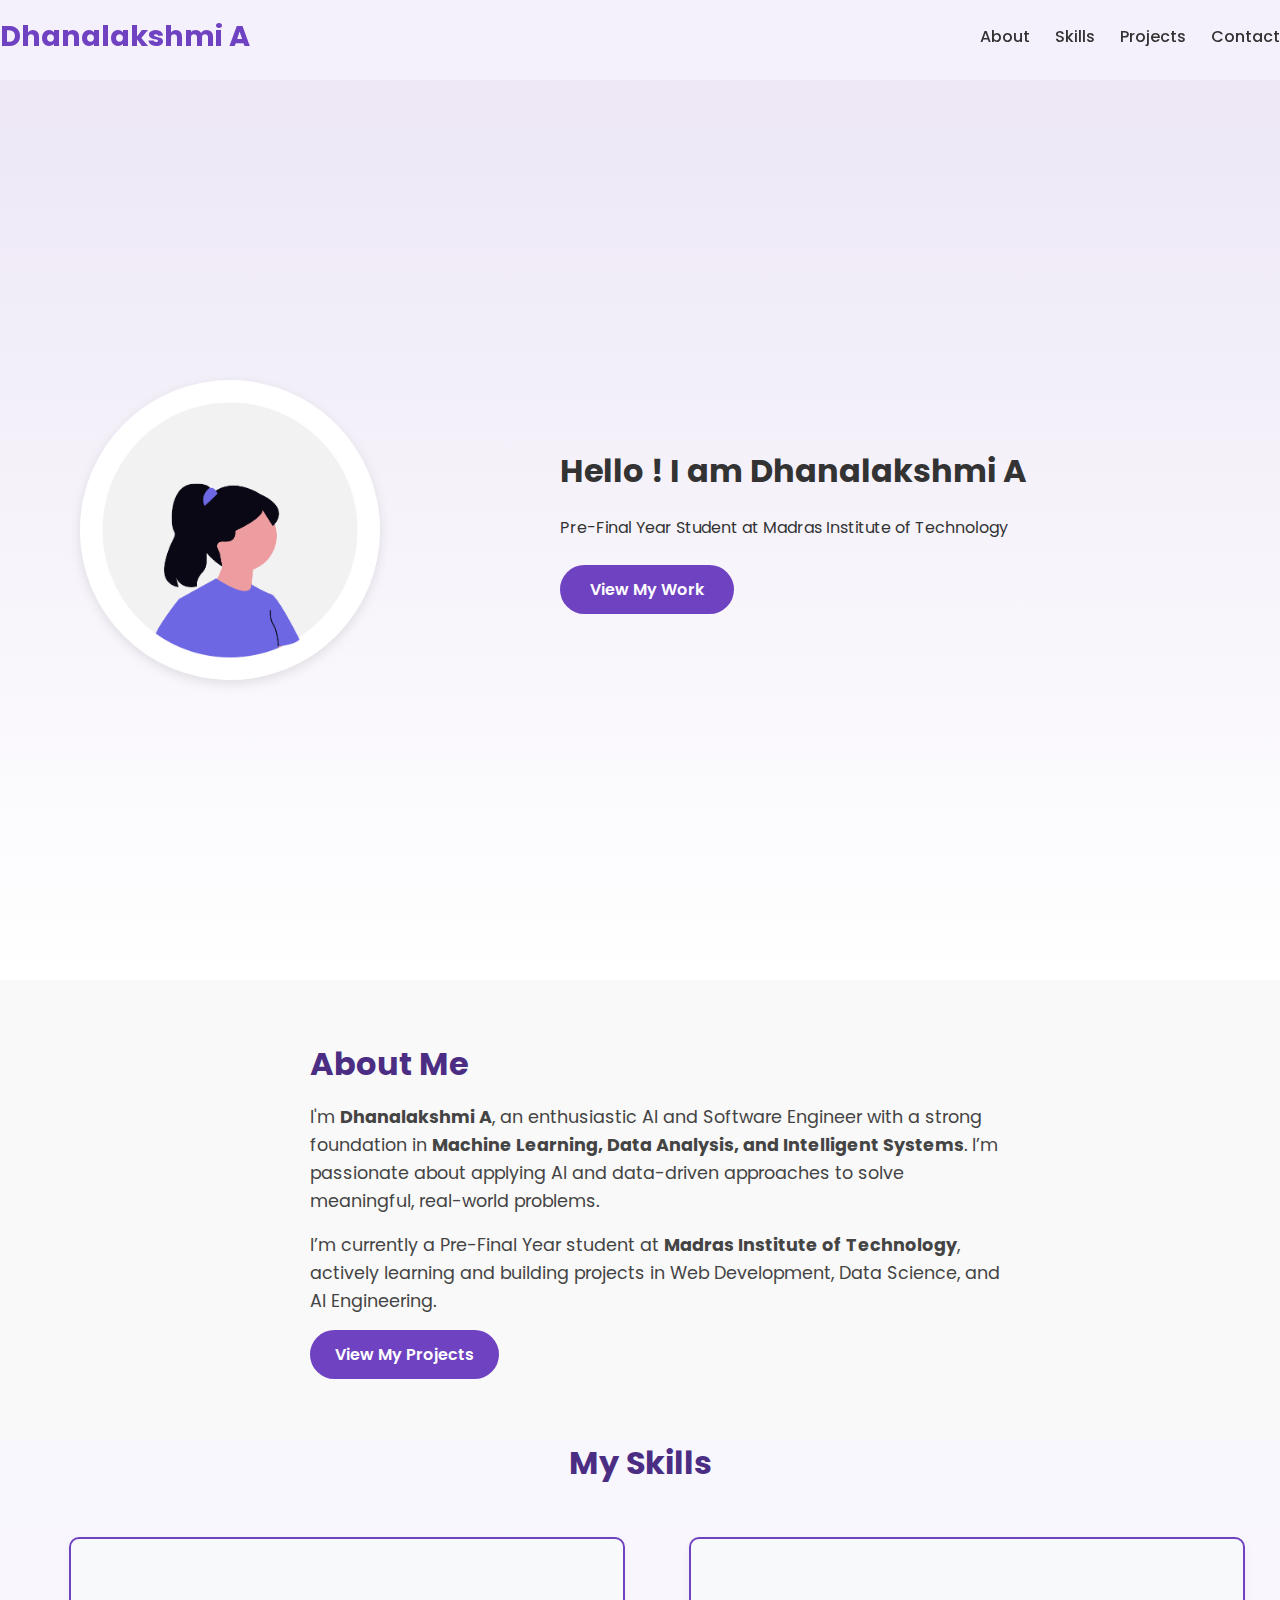
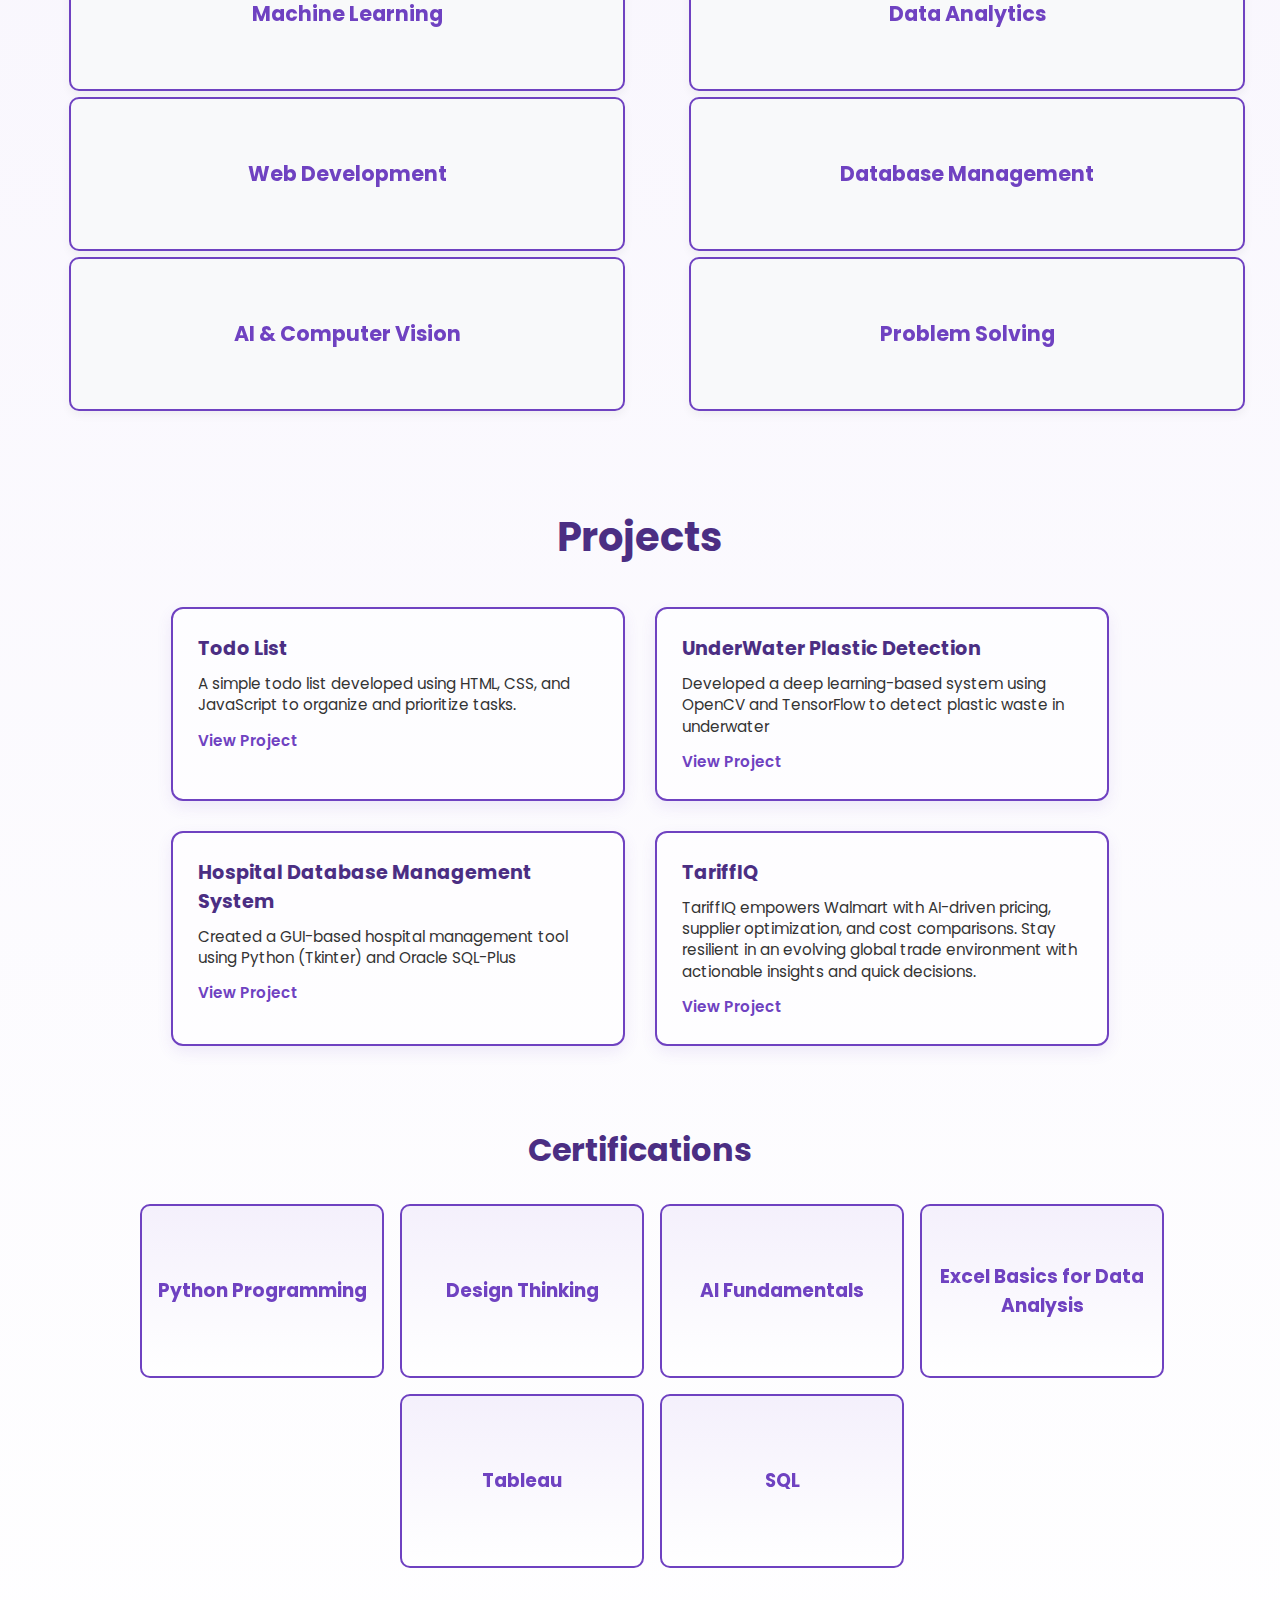
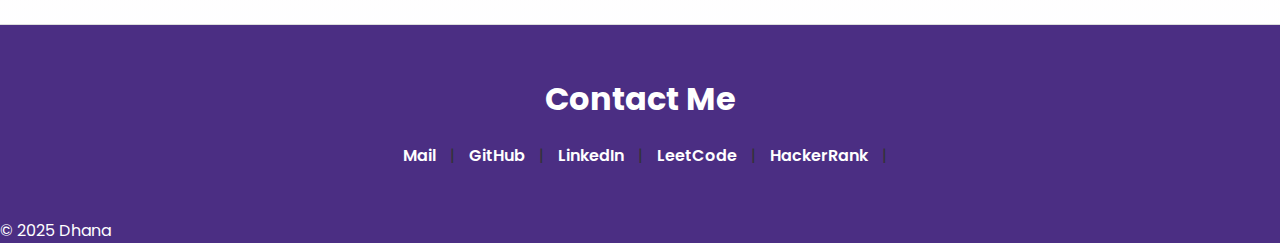
<file: index.html>
<!DOCTYPE html>
<html lang="en">

<head>
    <meta charset="UTF-8">
    <meta name="viewport" content="width=device-width, initial-scale=1.0">
    <title>Dhanalakshmi A</title>
    <link rel="stylesheet" href="https://cdnjs.cloudflare.com/ajax/libs/font-awesome/6.5.0/css/all.min.css">


    <link rel="preconnect" href="https://fonts.googleapis.com">
    <link rel="preconnect" href="https://fonts.gstatic.com" crossorigin>
    <link
        href="https://fonts.googleapis.com/css2?family=Poppins:ital,wght@0,100;0,200;0,300;0,400;0,500;0,600;0,700;0,800;0,900;1,100;1,200;1,300;1,400;1,500;1,600;1,700;1,800;1,900&display=swap"
        rel="stylesheet">

    <link rel="stylesheet" href="style.css">
</head>

<body>
    <!-- <header>
        <nav>
            <h1>Dhanalakshmi A</h1>
            <ul>
                <li>Home</li>
                <li>About</li>
                <li>Projects</li>
                <li>contact</li>
            </ul>
        </nav>
    </header> -->


    <nav class="navbar">
        <!-- Just plain text, no link -->
        <h1 class="navbar-brand">Dhanalakshmi A</h1>

        <ul class="navbar-nav">
            <li><a href="#about-section">About</a></li>
            <li><a href="#skills">Skills</a></li>
            <li><a href="#projects">Projects</a></li>
            <li><a href="#contact">Contact</a></li>
        </ul>
    </nav>


    <!-- <div class="icon">
                <a href="https://www.linkedin.com/in/dhanalakshmi-a-/" target="_blank">
                    <i class="fa-brands fa-linkedin" style="color: rgb(1, 133, 169);font-size: 25px;"></i></a>
                <a href="https://github.com/dhana0020" target="_blank">
                    <i class="fa-brands fa-github" style="color: black;font-size: 25px;"></i></a>


            </div> -->


    <!-- <section id="home">
        <div class="home-left"> <img src="undraw_a-woman-avatar_ifsl.png" alt="Girl Illustration" class="hero-image"> </div>
        <h2 classs="h1">Hello ! I am<span style="color:#007bff "> Dhanalakshmi A </span></h2>
        <p style="font-size: 1.2rem;margin: 15px 0;color: #666;">Pre-Final Year Student at Madras Institute of
            Technology</p>
        <a href="#projects" class="but">View My Work</a>
    </section> -->

<section id="home">
  <div class="home-left">
    <img src="undraw_a-woman-avatar_ifsl.png" alt="girl illustration" class="hero-image">
  </div>
  <div class="home-right">
    <h1>Hello ! I am <span >Dhanalakshmi A</span></h1>
    <p>Pre-Final Year Student at Madras Institute of Technology</p>
    <a href="#projects" class="but">View My Work</a>
  </div>
</section>


    <!-- <section id="about">
        <h2>About Me</h2>
        <p>I’m <span style="color:#007bff ">Dhanalakshmi A</span>,an enthusiastic AI and Software Engineer with a strong foundation in machine learning, data analysis, and
            intelligent
            systems. Proficient in Python, C++, SQL, OpenCV, and YOLO. Keen on applying AI and data-driven approaches to
            solve meaningful, real-world problems across diverse domains</p>

    </section> -->
 <section id="about-section" class="about-section">
  <div class="about-left">
    <!-- <img src="https://cdn-icons-png.flaticon.com/512/2913/2913604.png" alt="Girl Waving" /> -->
  </div>
  <div class="about-right">
    <h2 style="color: #4b2e83;">About Me</h2>
    <p>I'm <strong>Dhanalakshmi A</strong>, an enthusiastic AI and Software Engineer with a strong foundation in
      <strong>Machine Learning, Data Analysis, and Intelligent Systems</strong>.
      I’m passionate about applying AI and data-driven approaches to solve meaningful, real-world problems.</p>
    <p>I’m currently a Pre-Final Year student at
      <strong>Madras Institute of Technology</strong>, actively learning and building projects in Web Development,
      Data Science, and AI Engineering.
    </p>
    <a href="#projects" class="about-btn" >View My Projects</a>
  </div>
</section>



    <section id="skills" class="section text-center">
        <h2 class="section-title">My Skills</h2>

        <div class="skills-grid">
            <!-- Skill 1 -->
            <div class="skill-card">
                <div class="skill-inner">
                    <div class="skill-front">
                        <h3>Machine Learning</h3>
                    </div>
                    <div class="skill-back">
                        <p>Experience with Python, Scikit-Learn, TensorFlow, and YOLO for building ML models.</p>
                    </div>
                </div>
            </div>

            <!-- Skill 2 -->
            <div class="skill-card">
                <div class="skill-inner">
                    <div class="skill-front">
                        <h3>Data Analytics</h3>
                    </div>
                    <div class="skill-back">
                        <p>Data analysis & visualization using Pandas, Matplotlib, Power BI, and SQL.</p>
                    </div>
                </div>
            </div>

            <!-- Skill 3 -->
            <div class="skill-card">
                <div class="skill-inner">
                    <div class="skill-front">
                        <h3>Web Development</h3>
                    </div>
                    <div class="skill-back">
                        <p>Frontend development using HTML, CSS, JavaScript and basic Flask for web apps.</p>
                    </div>
                </div>
            </div>

            <!-- Skill 4 -->
            <div class="skill-card">
                <div class="skill-inner">
                    <div class="skill-front">
                        <h3>Database Management</h3>
                    </div>
                    <div class="skill-back">
                        <p>Experience with SQL, Oracle, and MongoDB for backend data storage.</p>
                    </div>
                </div>
            </div>

            <!-- Skill 5 -->
            <div class="skill-card">
                <div class="skill-inner">
                    <div class="skill-front">
                        <h3>AI & Computer Vision</h3>
                    </div>
                    <div class="skill-back">
                        <p>Worked with OpenCV, YOLO, and TensorFlow for image detection projects.</p>
                    </div>
                </div>
            </div>

            <!-- Skill 6 -->
            <div class="skill-card">
                <div class="skill-inner">
                    <div class="skill-front">
                        <h3>Problem Solving</h3>
                    </div>
                    <div class="skill-back">
                        <p>Strong foundation in data structures & algorithms, 100+ problems solved on LeetCode.</p>
                    </div>
                </div>
            </div>
        </div>
    </section>



    <section id="projects">
        <h2>Projects</h2>
        <div class="projects-grid">

            <div class="project-card">
                <h3>Todo List</h3>

                <p>A simple todo list developed using HTML, CSS, and JavaScript to organize and prioritize tasks.</p>
                <a href="https://dhana0020.github.io/todo_list/" target="_blank">View Project</a>
            </div>
            <div class="project-card">
                <h3>UnderWater Plastic Detection</h3>

                <p>Developed a deep learning-based system using OpenCV and TensorFlow to detect plastic waste in
                    underwater</p>
                <a href="https://huggingface.co/spaces/dhana20/plastic_waste">View Project</a>
            </div>
            <div class="project-card">
                <h3>Hospital Database Management System</h3>

                <p>Created a GUI-based hospital management tool using Python (Tkinter) and Oracle SQL-Plus</p>
                <a href="https://github.com/dhana0020/hospital-database-management/blob/main/login.exe">View Project</a>
            </div>
            <div class="project-card">
                <h3>TariffIQ</h3>

                <p>TariffIQ empowers Walmart with AI-driven pricing, supplier optimization, and cost comparisons. Stay
                    resilient in an evolving global trade environment with actionable insights and quick decisions.</p>
                <a href="https://tariffiq.onrender.com" target="_blank">View Project</a>
            </div>
        </div>
    </section>


    <section id="certifications" class="section text-center">
        <h2 class="section-title mb-3">Certifications</h2>

        <div class="cert-grid">

            <!-- Certification 1 -->
            <div class="cert-card">
                <div class="cert-inner">
                    <div class="cert-front">
                        <h3>Python Programming</h3>
                    </div>
                    <div class="cert-back">
                        <p>Issued by NPTEL</p>
                    </div>
                </div>
            </div>

            <!-- Certification 2 -->
            <div class="cert-card">
                <div class="cert-inner">
                    <div class="cert-front">
                        <h3>Design Thinking</h3>
                    </div>
                    <div class="cert-back">
                        <p>Issued by NPTEL</p>
                    </div>
                </div>
            </div>

            <!-- Certification 3 -->
            <div class="cert-card">
                <div class="cert-inner">
                    <div class="cert-front">
                        <h3>AI Fundamentals</h3>
                    </div>
                    <div class="cert-back">
                        <p>Issued by IBM SkillsBuild</p>
                    </div>
                </div>
            </div>

            <!-- Certification 4 -->
            <div class="cert-card">
                <div class="cert-inner">
                    <div class="cert-front">
                        <h3>Excel Basics for Data Analysis</h3>
                    </div>
                    <div class="cert-back">
                        <p>Issued by Coursera</p>
                    </div>
                </div>
            </div>

            <!-- Certification 5 -->
            <div class="cert-card">
                <div class="cert-inner">
                    <div class="cert-front">
                        <h3>Tableau</h3>
                    </div>
                    <div class="cert-back">
                        <p>Issued by Coursera</p>
                    </div>
                </div>
            </div>

            <!-- Certification 6 -->
            <div class="cert-card">
                <div class="cert-inner">
                    <div class="cert-front">
                        <h3>SQL</h3>
                    </div>
                    <div class="cert-back">
                        <p>Issued by HackerRank</p>
                    </div>
                </div>
            </div>

        </div>
    </section>





    <section id="contact" class="section text-center">
        <h2 class="section-title">Contact Me</h2>

        <p>
            <a href="https://mail.google.com/mail/?view=cm&fs=1&to=dhana172022@gmail.com" target="_blank">Mail</a> |
            <a href="https://github.com/dhana0020" target="_blank">GitHub</a> |
            <a href="https://www.linkedin.com/in/dhanalakshmi-a-/" target="_blank">LinkedIn</a> |
            <a href="https://leetcode.com/dhana0020" target="_blank">LeetCode</a> |
            <a href="https://www.hackerrank.com/profile/dhana172022" target="_blank">HackerRank</a> |
        </p>
    </section>



    <footer style="background-color: #4b2e83 ;color:#fff;">
        <p>&copy; 2025 Dhana</p>
    </footer>


    <!-- <div class="about">
                <div><img src=""><h4>Dhanalakshmi A</h4></div>
                <div><p>Pre-Final Year at MIT , Anna University</p>
                    
                </div>
                <div class="icon">
                <a href="https://www.linkedin.com/in/dhanalakshmi-a-/" target="_blank">
                    <i class="fa-brands fa-linkedin" style="color: rgb(1, 133, 169);font-size: 25px;"></i></a>
                <a href="https://github.com/dhana0020" target="_blank">
                    <i class="fa-brands fa-github" style="color: black;font-size: 25px;"></i></a>
              <a href="mailto:dhana172022@gmail.com" target="_blank">
                    <i class="fa-solid fa-message"></i>
                </a>

            </div> -->


</body>

</html>


<script>
    window.addEventListener('scroll', function () {
        const navbar = document.querySelector('.navbar');
        navbar.classList.toggle('scrolled', window.scrollY > 50);
    });
</script>
</file>
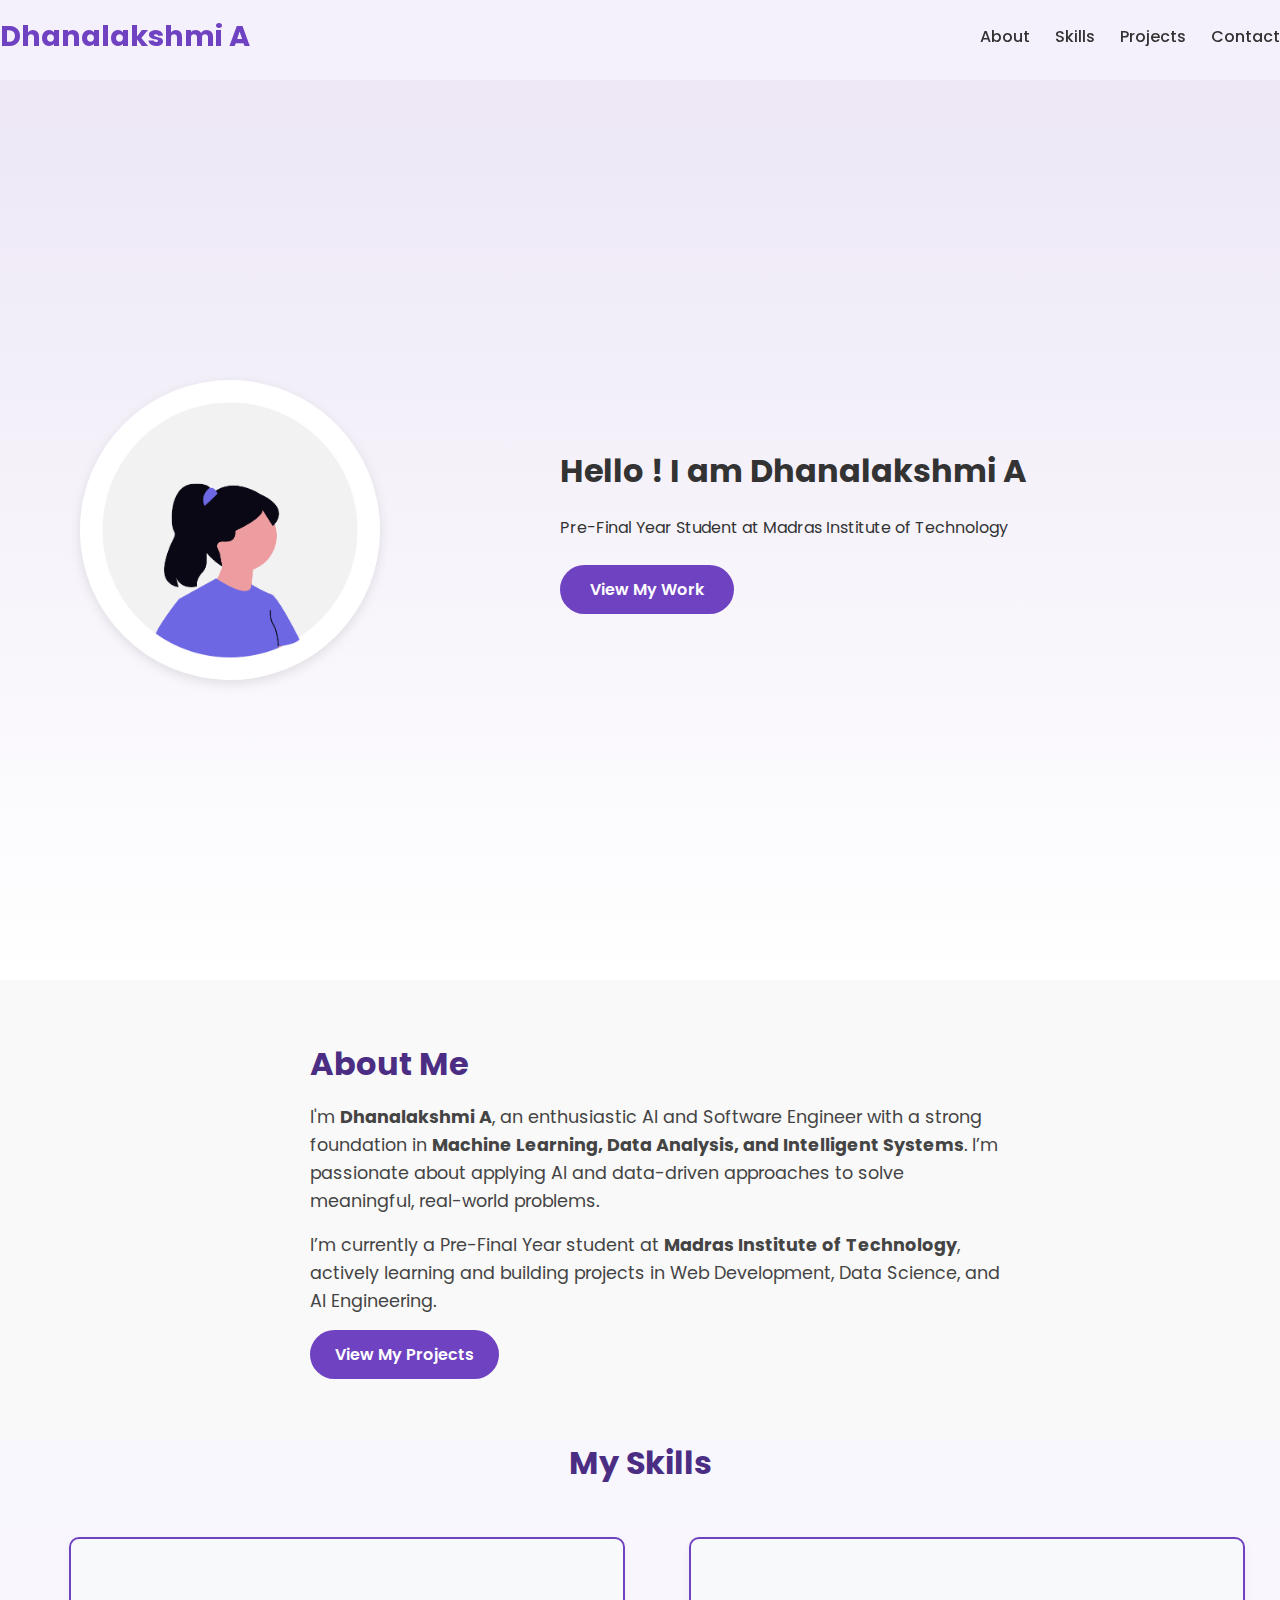
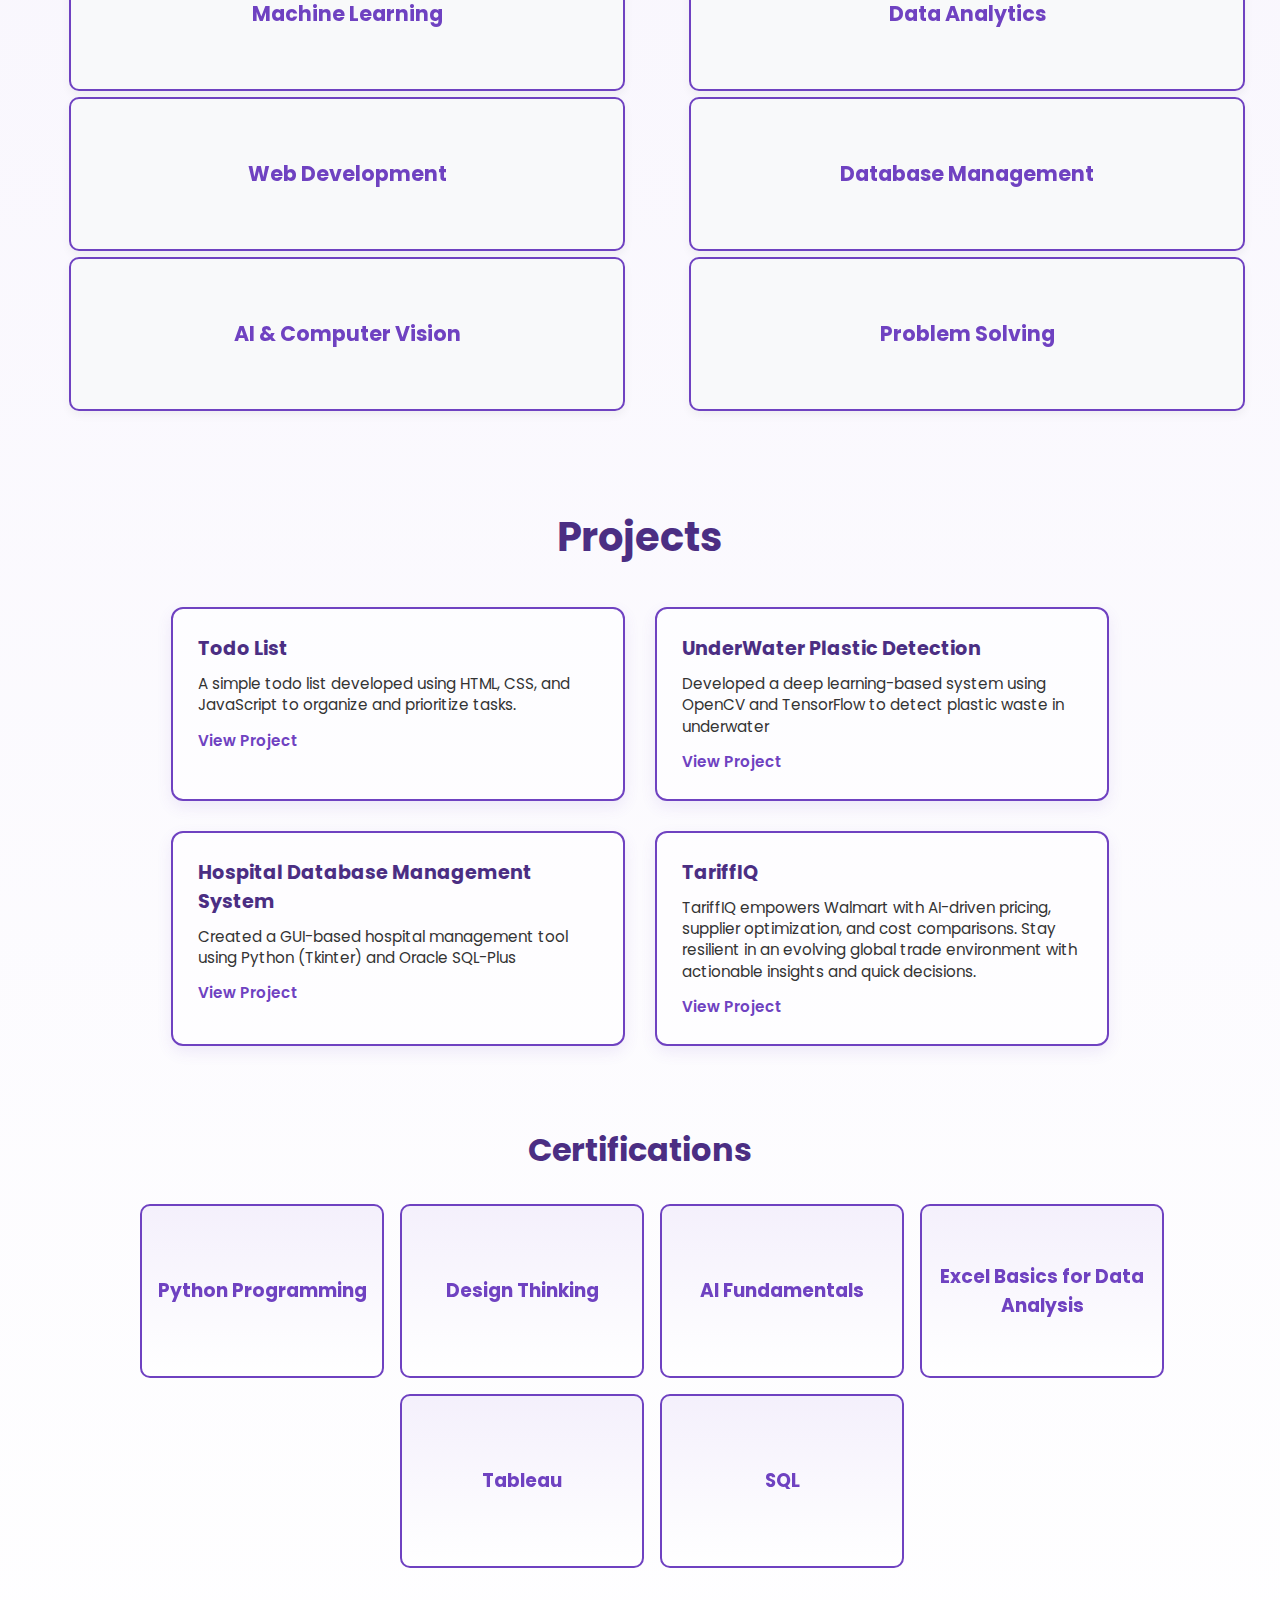
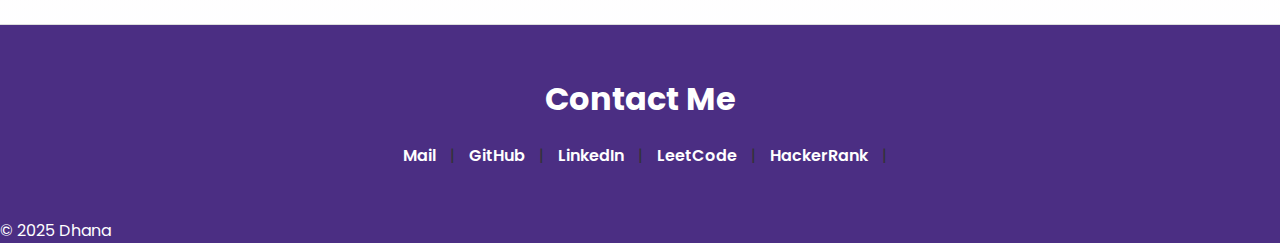
<file: home.html>
<!DOCTYPE html>
<html lang="en">

<head>
    <meta charset="UTF-8">
    <meta name="viewport" content="width=device-width, initial-scale=1.0">
    <title>Dhanalakshmi A</title>
    <link rel="stylesheet" href="https://cdnjs.cloudflare.com/ajax/libs/font-awesome/6.5.0/css/all.min.css">


    <link rel="preconnect" href="https://fonts.googleapis.com">
    <link rel="preconnect" href="https://fonts.gstatic.com" crossorigin>
    <link
        href="https://fonts.googleapis.com/css2?family=Poppins:ital,wght@0,100;0,200;0,300;0,400;0,500;0,600;0,700;0,800;0,900;1,100;1,200;1,300;1,400;1,500;1,600;1,700;1,800;1,900&display=swap"
        rel="stylesheet">

    <link rel="stylesheet" href="style.css">
</head>

<body>
    <!-- <header>
        <nav>
            <h1>Dhanalakshmi A</h1>
            <ul>
                <li>Home</li>
                <li>About</li>
                <li>Projects</li>
                <li>contact</li>
            </ul>
        </nav>
    </header> -->


    <nav class="navbar">
        <!-- Just plain text, no link -->
        <h1 class="navbar-brand">Dhanalakshmi A</h1>

        <ul class="navbar-nav">
            <li><a href="#about-section">About</a></li>
            <li><a href="#skills">Skills</a></li>
            <li><a href="#projects">Projects</a></li>
            <li><a href="#contact">Contact</a></li>
        </ul>
    </nav>


    <!-- <div class="icon">
                <a href="https://www.linkedin.com/in/dhanalakshmi-a-/" target="_blank">
                    <i class="fa-brands fa-linkedin" style="color: rgb(1, 133, 169);font-size: 25px;"></i></a>
                <a href="https://github.com/dhana0020" target="_blank">
                    <i class="fa-brands fa-github" style="color: black;font-size: 25px;"></i></a>


            </div> -->


    <!-- <section id="home">
        <div class="home-left"> <img src="undraw_a-woman-avatar_ifsl.png" alt="Girl Illustration" class="hero-image"> </div>
        <h2 classs="h1">Hello ! I am<span style="color:#007bff "> Dhanalakshmi A </span></h2>
        <p style="font-size: 1.2rem;margin: 15px 0;color: #666;">Pre-Final Year Student at Madras Institute of
            Technology</p>
        <a href="#projects" class="but">View My Work</a>
    </section> -->

<section id="home">
  <div class="home-left">
    <img src="undraw_a-woman-avatar_ifsl.png" alt="girl illustration" class="hero-image">
  </div>
  <div class="home-right">
    <h1>Hello ! I am <span >Dhanalakshmi A</span></h1>
    <p>Pre-Final Year Student at Madras Institute of Technology</p>
    <a href="#projects" class="but">View My Work</a>
  </div>
</section>


    <!-- <section id="about">
        <h2>About Me</h2>
        <p>I’m <span style="color:#007bff ">Dhanalakshmi A</span>,an enthusiastic AI and Software Engineer with a strong foundation in machine learning, data analysis, and
            intelligent
            systems. Proficient in Python, C++, SQL, OpenCV, and YOLO. Keen on applying AI and data-driven approaches to
            solve meaningful, real-world problems across diverse domains</p>

    </section> -->
 <section id="about-section" class="about-section">
  <div class="about-left">
    <!-- <img src="https://cdn-icons-png.flaticon.com/512/2913/2913604.png" alt="Girl Waving" /> -->
  </div>
  <div class="about-right">
    <h2 style="color: #4b2e83;">About Me</h2>
    <p>I'm <strong>Dhanalakshmi A</strong>, an enthusiastic AI and Software Engineer with a strong foundation in
      <strong>Machine Learning, Data Analysis, and Intelligent Systems</strong>.
      I’m passionate about applying AI and data-driven approaches to solve meaningful, real-world problems.</p>
    <p>I’m currently a Pre-Final Year student at
      <strong>Madras Institute of Technology</strong>, actively learning and building projects in Web Development,
      Data Science, and AI Engineering.
    </p>
    <a href="#projects" class="about-btn" >View My Projects</a>
  </div>
</section>



    <section id="skills" class="section text-center">
        <h2 class="section-title">My Skills</h2>

        <div class="skills-grid">
            <!-- Skill 1 -->
            <div class="skill-card">
                <div class="skill-inner">
                    <div class="skill-front">
                        <h3>Machine Learning</h3>
                    </div>
                    <div class="skill-back">
                        <p>Experience with Python, Scikit-Learn, TensorFlow, and YOLO for building ML models.</p>
                    </div>
                </div>
            </div>

            <!-- Skill 2 -->
            <div class="skill-card">
                <div class="skill-inner">
                    <div class="skill-front">
                        <h3>Data Analytics</h3>
                    </div>
                    <div class="skill-back">
                        <p>Data analysis & visualization using Pandas, Matplotlib, Power BI, and SQL.</p>
                    </div>
                </div>
            </div>

            <!-- Skill 3 -->
            <div class="skill-card">
                <div class="skill-inner">
                    <div class="skill-front">
                        <h3>Web Development</h3>
                    </div>
                    <div class="skill-back">
                        <p>Frontend development using HTML, CSS, JavaScript and basic Flask for web apps.</p>
                    </div>
                </div>
            </div>

            <!-- Skill 4 -->
            <div class="skill-card">
                <div class="skill-inner">
                    <div class="skill-front">
                        <h3>Database Management</h3>
                    </div>
                    <div class="skill-back">
                        <p>Experience with SQL, Oracle, and MongoDB for backend data storage.</p>
                    </div>
                </div>
            </div>

            <!-- Skill 5 -->
            <div class="skill-card">
                <div class="skill-inner">
                    <div class="skill-front">
                        <h3>AI & Computer Vision</h3>
                    </div>
                    <div class="skill-back">
                        <p>Worked with OpenCV, YOLO, and TensorFlow for image detection projects.</p>
                    </div>
                </div>
            </div>

            <!-- Skill 6 -->
            <div class="skill-card">
                <div class="skill-inner">
                    <div class="skill-front">
                        <h3>Problem Solving</h3>
                    </div>
                    <div class="skill-back">
                        <p>Strong foundation in data structures & algorithms, 100+ problems solved on LeetCode.</p>
                    </div>
                </div>
            </div>
        </div>
    </section>



    <section id="projects">
        <h2>Projects</h2>
        <div class="projects-grid">

            <div class="project-card">
                <h3>Todo List</h3>

                <p>A simple todo list developed using HTML, CSS, and JavaScript to organize and prioritize tasks.</p>
                <a href="https://dhana0020.github.io/todo_list/" target="_blank">View Project</a>
            </div>
            <div class="project-card">
                <h3>UnderWater Plastic Detection</h3>

                <p>Developed a deep learning-based system using OpenCV and TensorFlow to detect plastic waste in
                    underwater</p>
                <a href="#">View Project</a>
            </div>
            <div class="project-card">
                <h3>Hospital Database Management System</h3>

                <p>Created a GUI-based hospital management tool using Python (Tkinter) and Oracle SQL-Plus</p>
                <a href="#">View Project</a>
            </div>
            <div class="project-card">
                <h3>TariffIQ</h3>

                <p>TariffIQ empowers Walmart with AI-driven pricing, supplier optimization, and cost comparisons. Stay
                    resilient in an evolving global trade environment with actionable insights and quick decisions.</p>
                <a href="https://tariffiq.onrender.com" target="_blank">View Project</a>
            </div>
        </div>
    </section>


    <section id="certifications" class="section text-center">
        <h2 class="section-title mb-3">Certifications</h2>

        <div class="cert-grid">

            <!-- Certification 1 -->
            <div class="cert-card">
                <div class="cert-inner">
                    <div class="cert-front">
                        <h3>Python Programming</h3>
                    </div>
                    <div class="cert-back">
                        <p>Issued by NPTEL</p>
                    </div>
                </div>
            </div>

            <!-- Certification 2 -->
            <div class="cert-card">
                <div class="cert-inner">
                    <div class="cert-front">
                        <h3>Design Thinking</h3>
                    </div>
                    <div class="cert-back">
                        <p>Issued by NPTEL</p>
                    </div>
                </div>
            </div>

            <!-- Certification 3 -->
            <div class="cert-card">
                <div class="cert-inner">
                    <div class="cert-front">
                        <h3>AI Fundamentals</h3>
                    </div>
                    <div class="cert-back">
                        <p>Issued by IBM SkillsBuild</p>
                    </div>
                </div>
            </div>

            <!-- Certification 4 -->
            <div class="cert-card">
                <div class="cert-inner">
                    <div class="cert-front">
                        <h3>Excel Basics for Data Analysis</h3>
                    </div>
                    <div class="cert-back">
                        <p>Issued by Coursera</p>
                    </div>
                </div>
            </div>

            <!-- Certification 5 -->
            <div class="cert-card">
                <div class="cert-inner">
                    <div class="cert-front">
                        <h3>Tableau</h3>
                    </div>
                    <div class="cert-back">
                        <p>Issued by Coursera</p>
                    </div>
                </div>
            </div>

            <!-- Certification 6 -->
            <div class="cert-card">
                <div class="cert-inner">
                    <div class="cert-front">
                        <h3>SQL</h3>
                    </div>
                    <div class="cert-back">
                        <p>Issued by HackerRank</p>
                    </div>
                </div>
            </div>

        </div>
    </section>





    <section id="contact" class="section text-center">
        <h2 class="section-title">Contact Me</h2>

        <p>
            <a href="https://mail.google.com/mail/?view=cm&fs=1&to=dhana172022@gmail.com" target="_blank">Mail</a> |
            <a href="https://github.com/dhana0020" target="_blank">GitHub</a> |
            <a href="https://www.linkedin.com/in/dhanalakshmi-a-/" target="_blank">LinkedIn</a> |
            <a href="https://leetcode.com/dhana0020" target="_blank">LeetCode</a> |
            <a href="https://www.hackerrank.com/profile/dhana172022" target="_blank">HackerRank</a> |
        </p>
    </section>



    <footer style="background-color: #4b2e83 ;color:#fff;">
        <p>&copy; 2025 Dhana</p>
    </footer>


    <!-- <div class="about">
                <div><img src=""><h4>Dhanalakshmi A</h4></div>
                <div><p>Pre-Final Year at MIT , Anna University</p>
                    
                </div>
                <div class="icon">
                <a href="https://www.linkedin.com/in/dhanalakshmi-a-/" target="_blank">
                    <i class="fa-brands fa-linkedin" style="color: rgb(1, 133, 169);font-size: 25px;"></i></a>
                <a href="https://github.com/dhana0020" target="_blank">
                    <i class="fa-brands fa-github" style="color: black;font-size: 25px;"></i></a>
              <a href="mailto:dhana172022@gmail.com" target="_blank">
                    <i class="fa-solid fa-message"></i>
                </a>

            </div> -->


</body>

</html>


<script>
    window.addEventListener('scroll', function () {
        const navbar = document.querySelector('.navbar');
        navbar.classList.toggle('scrolled', window.scrollY > 50);
    });
</script>
</file>
<file: style.css>
* {
  padding: 0;
  margin: 0;
}

body {
  font-family: "Poppins", sans-serif;
  background: linear-gradient(to bottom, #f4f0fc, #ffffff);
  color: #333;
  padding-top: 80px;
}

.navbar {
  position: fixed;
  top: 0;
  left: 0;
  width: 100%;
  
  padding: 15px 0px;
  display: flex;
  justify-content: space-between;  /* ✅ brand left, menu right */
  align-items: center;
   overflow-x: hidden;  /* Add this */
  flex-wrap: wrap; 
  background: transparent;
  transition: 0.3s ease;
  z-index: 1000;
}



.navbar.scrolled {
  background: #fff; /* solid background on scroll */
  box-shadow: 0 3px 10px rgba(0,0,0,0.1);
}

/* Brand / Logo */
.navbar-brand {
  font-size: 1.8rem;
  font-weight: 700;
  color: #6f42c1;  /* purple Meyawo theme */
  margin: 0;       /* remove default h1 margin */
}

/* Navbar menu */
.navbar-nav {
  list-style: none;
  display: flex;
  gap: 25px;
  margin: 0;
}

.navbar-nav li a {
  text-decoration: none;
  font-weight: 500;
  color: #333;
  transition: 0.3s;
}

.navbar-nav li a:hover {
  color: #6f42c1; /* purple hover effect */
}


.about-section {
  display: flex;
  justify-content: center;
  align-items: center;
  gap: 40px;
  padding: 60px 40px;
  background: #f9f9f9;
  flex-wrap: wrap;
}

.about-left img {
  width: 180px;
  height: auto;
  border-radius: 12px;
}

.about-right {
  max-width: 700px;
}

.about-right h2 {
  font-size: 2rem;
  margin-bottom: 15px;
  color: #333;
}

.about-right p {
  font-size: 1.1rem;
  line-height: 1.6;
  margin-bottom: 15px;
  color: #444;
}

.about-btn {
  display: inline-block;
  padding: 12px 25px;
  background: #6f42c1;
  color: #fff;
  border-radius: 25px;
  text-decoration: none;
  font-weight: 600;
  transition: background 0.3s ease;
}

.about-btn:hover {
  background: #532a9e;
}

#home {
  height: 100vh;
  display: flex;
  align-items: center;
  justify-content: flex-start; /* Align items to the left */
  gap: 80px;                   /* Adjust spacing between image and text */
  padding: 0 80px;
  background: linear-gradient(to bottom, #ede7f6, #ffffff);
  flex-wrap: wrap;
}

#home .home-right {
  margin-left: 100px; /* adjust this value as needed */
}

.home-left {
  
  flex: 0 0 auto;


  display: flex;
  
  align-items: center;
}

.hero-image {
  width: 300px;
  height: 300px;
  object-fit: cover;
  border-radius: 50%; /* makes it a circle */
  box-shadow: 0 4px 12px rgba(0, 0, 0, 0.1); /* optional subtle shadow */
  background-color: transparent; /* ensures no white box */
}


.home-right {

  flex: 0 0 auto;
  max-width: 500px;
  /* margin-left: 200px;  adjust as needed */


}


.home-right h1 {
  margin-bottom: 20px; /* space below heading */
}

.home-right p {
  margin-bottom: 25px; /* space below paragraph */
}


.h1 {
  font-size: 3rem;
  font-weight: 700;
  margin: 0;
  color: #4b2e83; /* dark purple for headings */
}

/* Buttons */
.but {
  display: inline-block;
  padding: 12px 30px;
  background: #6f42c1; /* Meyawo purple */
  color: white;
  text-decoration: none;
  font-weight: 600;
  border-radius: 30px;
  transition: 0.3s;
}
.but:hover {
  background: #5a32a3; /* darker purple on hover */
}

/* Certifications Grid */
.cert-grid {
  display: flex;
  flex-wrap: wrap;          
  justify-content: center;  
  gap: 40px;  
  margin: 30px auto;
  max-width: 1200px;
}

.cert-card {
  width: 220px;
  height: 150px;
  perspective: 1000px;
}

#certifications {
  padding-bottom: 50px;
  text-align: center;
}

.cert-inner {
  width: 100%;
  height: 100%;
  position: relative;
  transition: transform 0.6s;
  transform-style: preserve-3d;
}

.cert-card:hover .cert-inner {
  transform: rotateY(180deg);
}

.cert-front,
.cert-back {
  position: absolute;
  width: 100%;
  height: 100%;
  backface-visibility: hidden;
  display: flex;
  align-items: center;
  justify-content: center;
   border: 2px solid #6f42c1;
  border-radius: 10px;
 background: linear-gradient(to bottom, #f4f0fc, #ffffff);
  font-weight: 600;
  padding: 10px;
}

/* Purple Front text */
.cert-front {
  color: #6f42c1;
}

/* Purple Back flip */
.cert-back {
  background: #6f42c1;
  color: #fff;
  transform: rotateY(180deg);
}

/* Contact Section */
#contact {
  padding: 50px 20px;
  text-align: center;
  background:  #4b2e83;
  border-top: 1px solid #ddd;
}



#contact h2 {
  font-size: 2rem;
  margin-bottom: 20px;
  color: #fff; /* dark purple title */
}

#contact a {
  color:#fff;/* purple links */
  text-decoration: none;
  margin: 0 10px;
  font-weight: 600;
}

#contact a:hover {
  color:grey;
}

/* Optional Hover Shadow for Flip Cards */
.cert-card:hover {
  box-shadow: 0 6px 15px rgba(111, 66, 193, 0.2);
}
.skills-grid {
  display: grid;
  grid-template-columns: repeat(2, 1fr); /* ✅ Two per row */
  gap: 40px; /* ✅ Add gap between both horizontally & vertically */
  justify-content: center;
  margin: 50px auto;
  max-width: 1200px;
  padding: 0 20px;
}

.skill-card {
  width: 90%;       /* ✅ Slightly smaller width */
  height: 120px;    /* ✅ Slightly smaller height */
  margin: auto;     /* ✅ Center each card in its column */
  perspective: 1000px;
  
}

.skill-inner {
  width: 100%;
  height: 100%;
  position: relative;
  transition: transform 0.6s;
  transform-style: preserve-3d;
}

.skill-card:hover .skill-inner {
  transform: rotateY(180deg);
  z-index: 10;
}

.skill-front,
.skill-back {
  position: absolute;
  width: 100%;
  height: 100%;
  backface-visibility: hidden;
  display: flex;
  align-items: center;
  justify-content: center;
  border: 1px solid #ddd;
  border-radius: 10px;
  background: #f8f9fa;
  font-weight: 600;
  padding: 15px;
  text-align: center;
  box-shadow: 0 4px 10px rgba(0,0,0,0.05);
  border: 2px solid #6f42c1;
}

/* Front: Skill Name */
.skill-front {
  font-size: 1.1rem;
  color: #6f42c1;
}
.section-title {
  text-align: center;
  font-size: 2rem;
  margin-bottom: 30px;
  color: #4b2e83; /* Optional: purple theme */
}


/* Back: Details */
.skill-back {
  background: #6f42c1;
  color: #fff;
  transform: rotateY(180deg);
  font-weight: 400;
  font-size: 0.95rem;
}
#projects {
  padding: 80px 30px;
  background: transparent;
  text-align: center;
}

#projects h2 {
  font-size: 2.5rem;
  color: #4b2e83; /* Dark purple */
  margin-bottom: 40px;
}

.projects-grid {
  display: flex;
  flex-wrap: wrap;
  justify-content: center;
  gap: 30px;
}

.project-card {
  background: rgba(255, 255, 255, 0.6);
  border: 2px solid #6f42c1;
  border-radius: 12px;
  padding: 25px;
  width: 400px;
  text-align: left;
  box-shadow: 0 6px 15px rgba(111, 66, 193, 0.1);
  transition: transform 0.3s ease;
}

.project-card:hover {
  transform: translateY(-5px);
}

.project-card h3 {
  color: #4b2e83;
  font-size: 1.2rem;
  margin-bottom: 10px;
}

.project-card .tags {
  color: #6f42c1;
  font-size: 0.9rem;
  margin-bottom: 15px;
}

.project-card p {
  color: #333;
  font-size: 0.95rem;
  line-height: 1.4;
  margin-bottom: 12px;
}

.project-card a {
  color: #6f42c1;
  font-weight: 600;
  text-decoration: none;
  font-size: 0.95rem;
}

.project-card a:hover {
  text-decoration: underline;
}
@media (max-width: 800px) {
  .project-card {
    width: 100%;
  }
}
@media (max-width: 768px) {
  .navbar {
    flex-direction: column;
    align-items: flex-start;
    padding: 15px 20px;
  }

  .navbar-brand {
    font-size: 1.5rem;
    margin-bottom: 10px;
  }

  .navbar-nav {
    flex-direction: column;
    align-items: flex-start;
    gap: 15px;
    width: 100%;
  }

  .navbar-nav li a {
    display: block;
    width: 100%;
    padding: 8px 0;
  }
}
</file>
